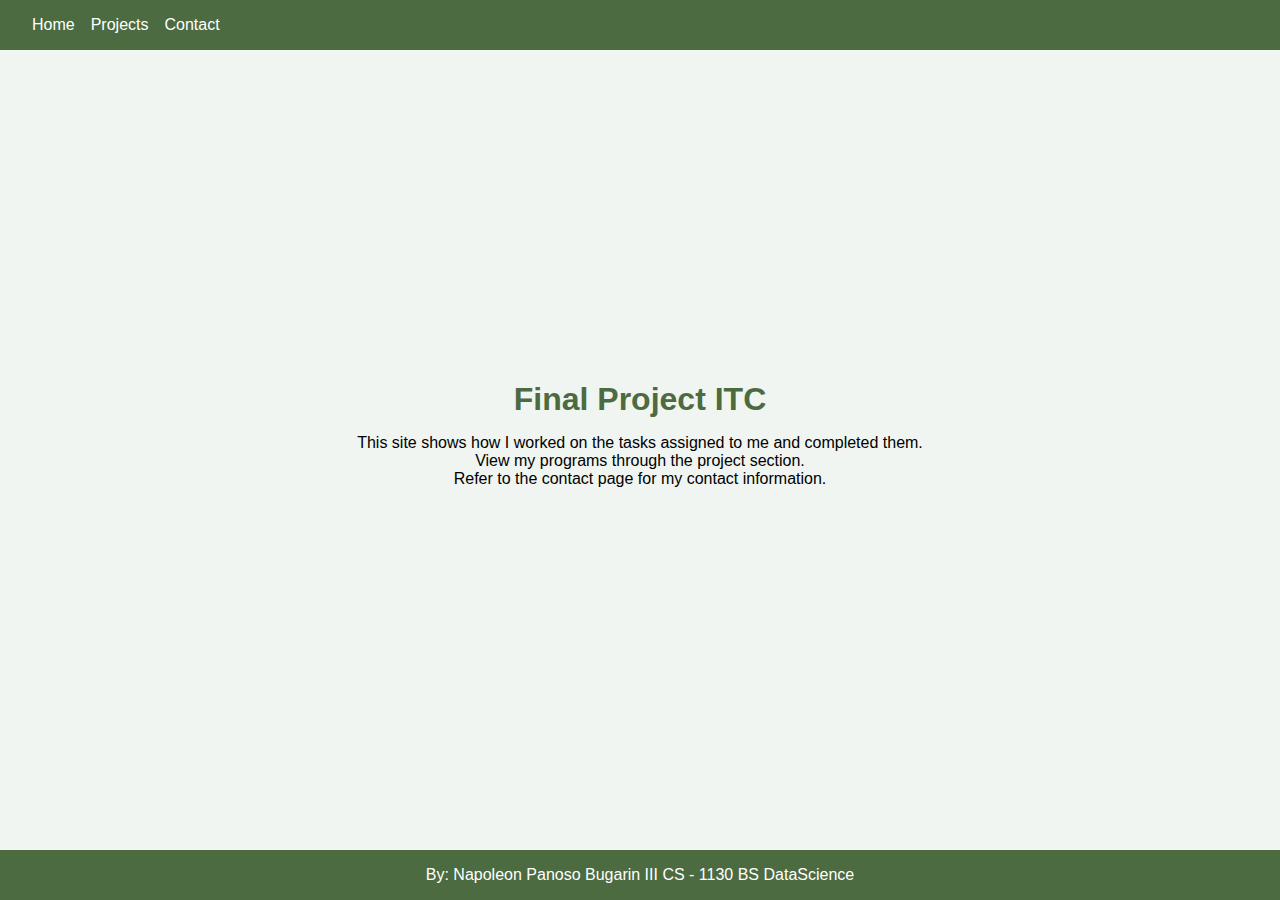
<file: index.html>
<!DOCTYPE html>
<html lang="en">
<head>
    <meta charset="UTF-8">
    <title>Final Project ITC</title>
    <link rel="stylesheet" href="index.css"> 
</head>
<body>
    <nav class="navbar">
        <div class="burger-menu" onclick="toggleMenu()">
            <div class="burger-line"></div>
            <div class="burger-line"></div>
            <div class="burger-line"></div>
        </div>
        <div class="navbar-links">
            <a href="#" onclick="showSection('home')">Home</a>
            <a href="#" onclick="showSection('projects')">Projects</a>
            <a href="#" onclick="showSection('contacts')">Contact</a>
        </div>
    </nav>
    
    <div class="content">
        <div id="home-section" class="section">
            <h1>Final Project ITC</h1>
            <p>This site shows how I worked on the tasks assigned to me and completed them.</p>
            <p>View my programs through the project section.</p>
            <p>Refer to the contact page for my contact information.</p>
        </div>
        
        <div id="projects-section" class="section" style="display: none;">
            <h2>Projects</h2>
            <div id="project-content">
                <a href="#" class="project-link" onclick="loadProject('convertor')">Convertor</a><br><br>
                <a href="#" class="project-link" onclick="loadProject('income-tax')">Income Tax Calculator</a><br><br>
                <a href="#" class="project-link" onclick="loadProject('natural-numbers')">First N Natural Numbers</a><br><br>
                <a href="#" class="project-link" onclick="loadProject('payroll')">Payroll</a>
            </div>
        </div>
        <div id="project-iframe-container" style="display: none;">
                <iframe id="project-iframe" src="" width="100%" height="600px" frameborder="0"></iframe>
                <button onclick="closeProject()">Back to Projects</button>
        </div>
        
        <div id="contacts-section" class="section" style="display: none;">
            <h2>Contact Information</h2>
            <p>Email: npbugarin3@addu.edu.ph</p>
            <p>Phone No: 0927 150 3198 Globe</p>
            <p>Facebook: Napoleon Bugarin </p>
        </div>
    </div>
    <footer>By: Napoleon Panoso Bugarin III CS - 1130 BS DataScience</footer>
    <script src="index.js"></script>
</body>
</html>
</file>
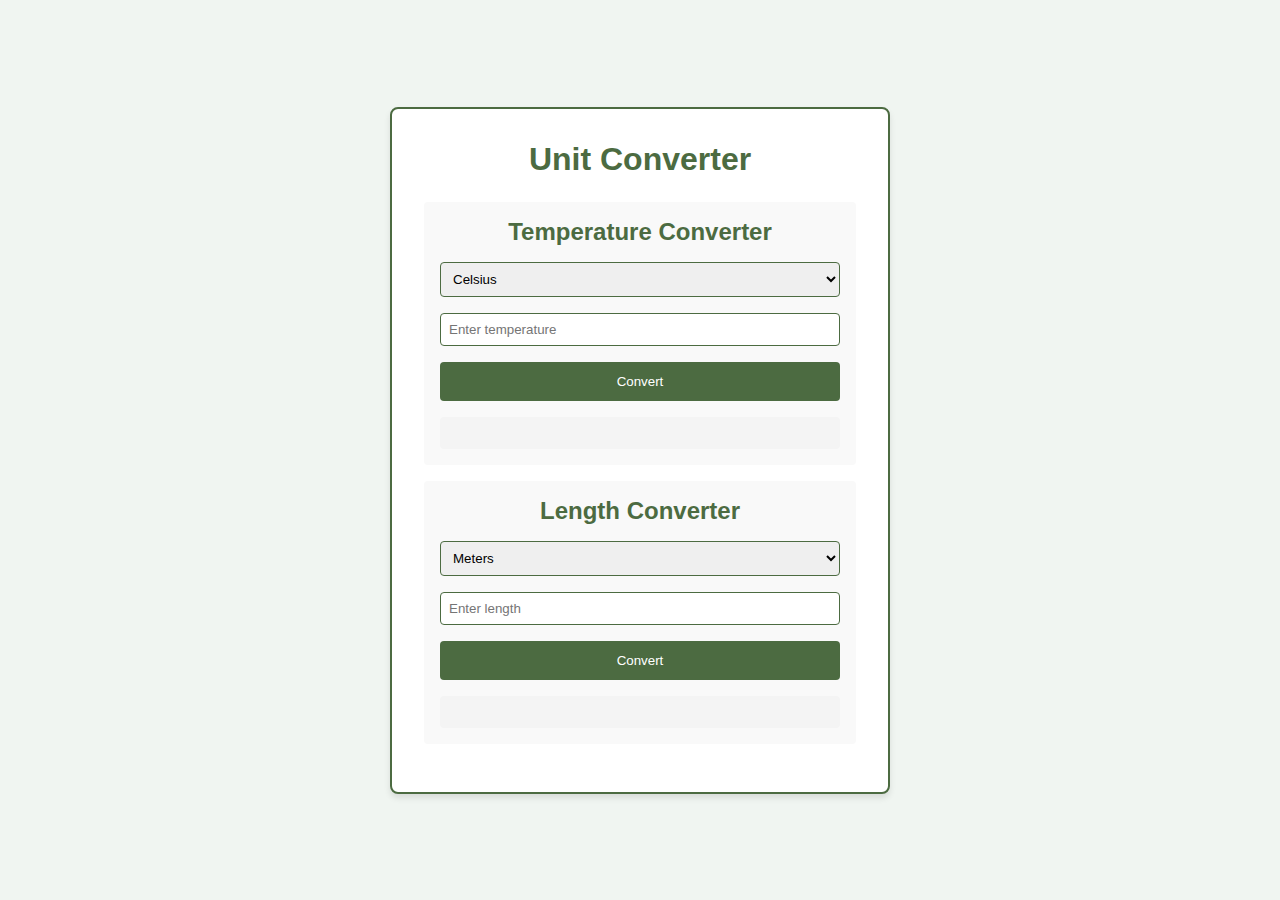
<file: convertor.html>
<!DOCTYPE html>
<html lang="en"> 
<head>
    <meta charset="UTF-8">
    <title>Unit Converter</title>
    <link rel="stylesheet" href="convertor.css">
</head>
<body>
    <div class="converter-container">
        <h1>Unit Converter</h1>
        
        <div class="converter-section">
            <h2>Temperature Converter</h2>
            <select id="temp-from-unit">
                <option value="celsius">Celsius</option>
                <option value="fahrenheit">Fahrenheit</option>
            </select>
            <input type="number" id="temp-input" placeholder="Enter temperature">
            <button onclick="convertTemperature()">Convert</button>
            <p id="temp-result"></p>
        </div>

        <div class="converter-section">
            <h2>Length Converter</h2>
            <select id="length-from-unit">
                <option value="meters">Meters</option>
                <option value="feet">Feet</option>
            </select>
            <input type="number" id="length-input" placeholder="Enter length">
            <button onclick="convertLength()">Convert</button>
            <p id="length-result"></p>
        </div>
    </div>

    <script src="convertor.js"></script>
</body>
</html>
</file>
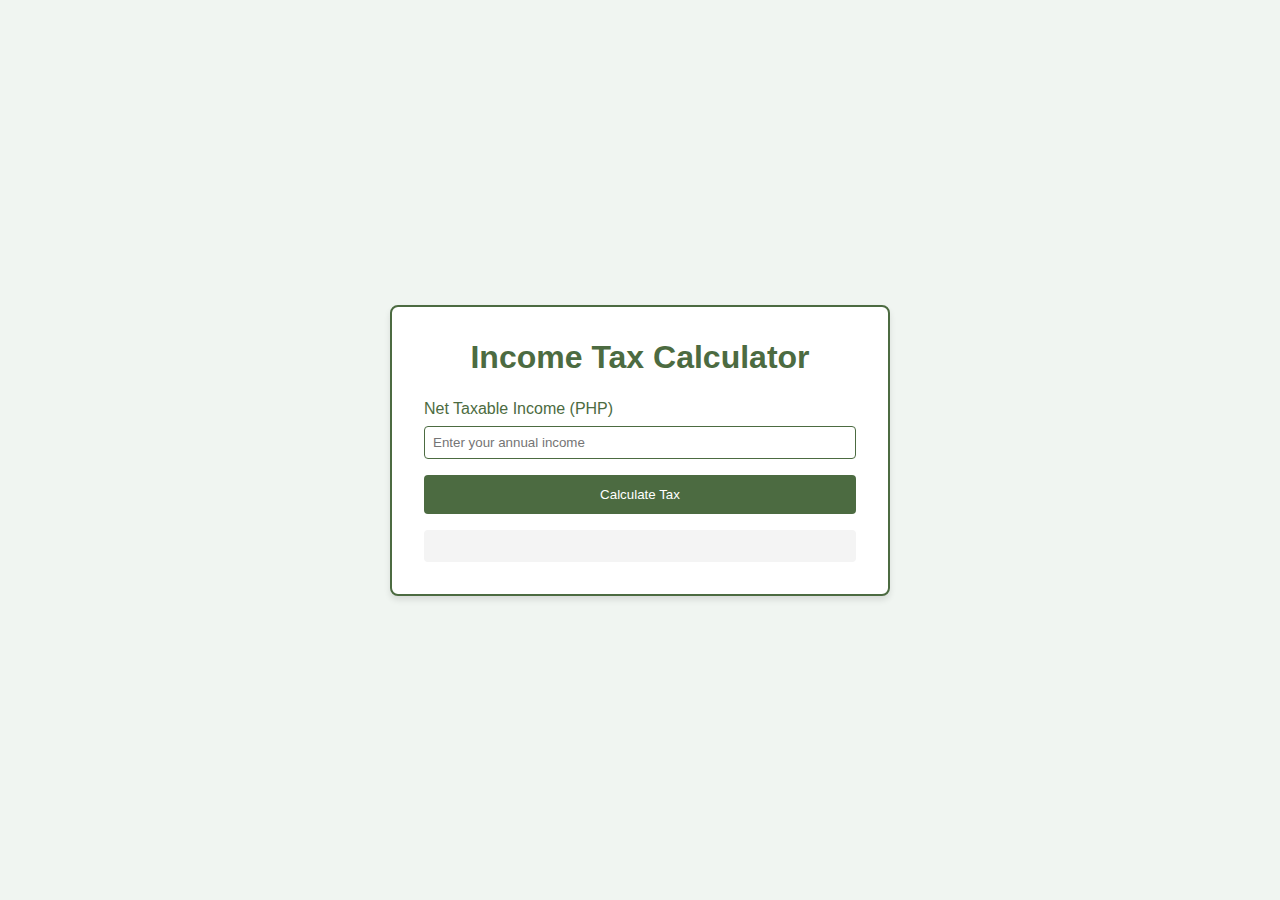
<file: income-tax.html>
<!DOCTYPE html>
<html lang="en">
<head>
    <meta charset="UTF-8"> 
    <title>Income Tax Calculator</title>
    <link rel="stylesheet" href="income-tax.css">
</head>
<body>
    <div class="calculator">
        <h1>Income Tax Calculator</h1>
        <div class="form-group">
            <label for="income">Net Taxable Income (PHP)</label>
            <input type="number" id="income" placeholder="Enter your annual income">
        </div>
        <button id="calculate-btn">Calculate Tax</button>
        <div id="result"></div>
    </div>
    <script src="income-tax.js"></script>
</body>
</html>
</file>
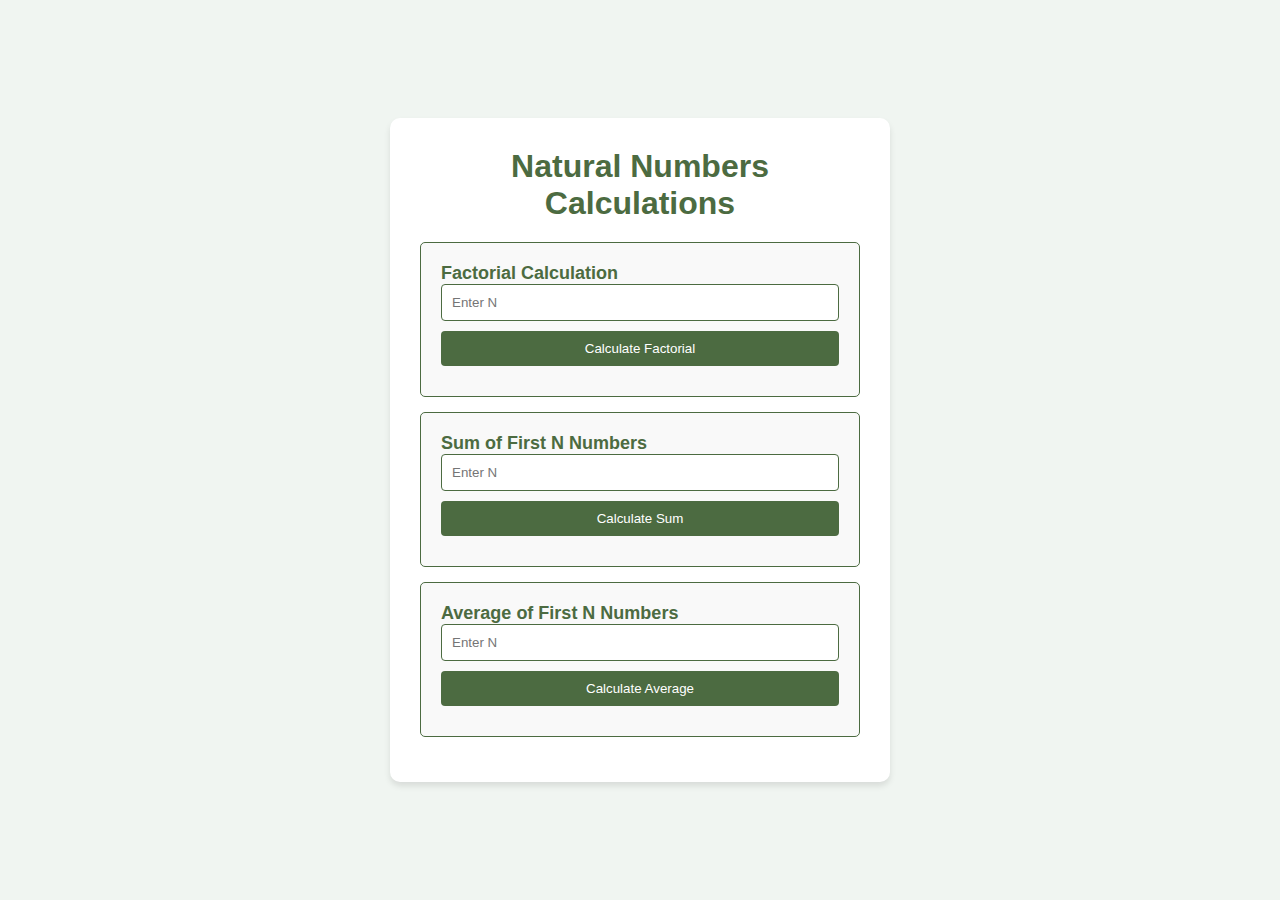
<file: natural-numbers.html>
<!DOCTYPE html>
<html lang="en">
<head>
    <meta charset="UTF-8">
    <meta name="viewport" content="width=device-width, initial-scale=1.0">
    <title>Natural Numbers Calculations</title>
    <link rel="stylesheet" href="natural-numbers.css">
</head>
<body>
    <div class="container">
        <h1>Natural Numbers Calculations</h1>
         
        <div class="calculation-section">
            <h2>Factorial Calculation</h2>
            <input type="number" id="factorialInput" placeholder="Enter N">
            <button onclick="calculateFactorial()">Calculate Factorial</button>
            <p id="factorialResult"></p>
        </div>

        <div class="calculation-section">
            <h2>Sum of First N Numbers</h2>
            <input type="number" id="sumInput" placeholder="Enter N">
            <button onclick="calculateSum()">Calculate Sum</button>
            <p id="sumResult"></p>
        </div>

        <div class="calculation-section">
            <h2>Average of First N Numbers</h2>
            <input type="number" id="averageInput" placeholder="Enter N">
            <button onclick="calculateAverage()">Calculate Average</button>
            <p id="averageResult"></p>
        </div>
    </div>

    <script src="natural-numbers.js"></script>
</body>
</html>
</file>
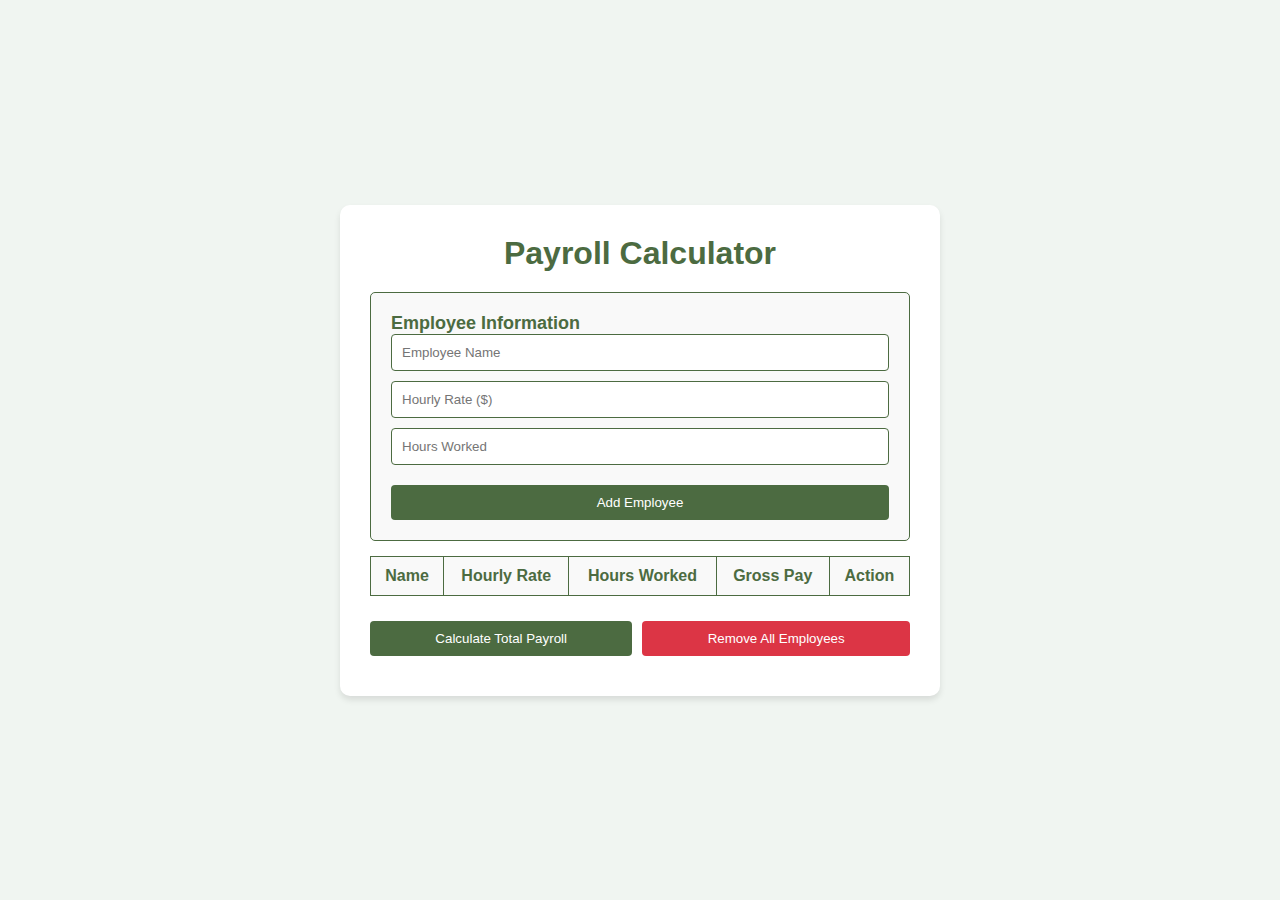
<file: payroll.html>
<!DOCTYPE html>
<html lang="en">
<head>
    <meta charset="UTF-8">
    <meta name="viewport" content="width=device-width, initial-scale=1.0">
    <title>Payroll Calculator</title>
    <link rel="stylesheet" href="payroll.css">
</head>
<body>
    <div class="container">
        <h1>Payroll Calculator</h1>
        <div class="calculation-section">
            <h2>Employee Information</h2>
            <input type="text" id="employeeName" placeholder="Employee Name">
            <input type="number" id="hourlyRate" placeholder="Hourly Rate ($)">
            <input type="number" id="hoursWorked" placeholder="Hours Worked">
            <button onclick="addEmployee()">Add Employee</button>
        </div>
        <table id="employeeTable">
            <thead> 
                <tr>
                    <th>Name</th>
                    <th>Hourly Rate</th>
                    <th>Hours Worked</th>
                    <th>Gross Pay</th>
                    <th>Action</th>
                </tr>
            </thead>
            <tbody id="employeeTableBody"></tbody>
        </table>
        <div class="button-group">
            <button onclick="calculateTotalPayroll()">Calculate Total Payroll</button>
            <button onclick="removeAllEmployees()" class="remove-all-btn">Remove All Employees</button>
        </div>
        <p id="result"></p>
    </div>

    <!-- Modal for Confirmation -->
    <div id="confirmationModal" class="modal">
        <div class="modal-content">
            <h3>Are you sure?</h3>
            <div class="modal-buttons">
                <button id="confirmYes">Yes</button>
                <button id="confirmNo">No</button>
            </div>
        </div>
    </div>

    <script src="payroll.js"></script>
</body>
</html>
</file>
<file: index.css>
* {
    margin: 0;
    padding: 0;
    box-sizing: border-box;
    font-family: Arial, sans-serif;
}
body {
    background-color: #f0f5f1; /* Light sage green background */
    display: flex;
    flex-direction: column;
    min-height: 100vh;
}
.navbar {
    background-color: #4c6b41; /* Sage green for the navbar */
    display: flex;
    justify-content: space-between;
    align-items: center;
    padding: 1rem 2rem;
}
.navbar-links {
    display: flex;
    gap: 1rem;
}
.navbar-links a {
    color: white;
    text-decoration: none;
    transition: color 0.3s ease;
}
.navbar-links a:hover {
    color: #d1e6d0; /* Light sage green hover effect */
}
.burger-menu {
    display: none;
    flex-direction: column;
    cursor: pointer;
}
.burger-line {
    width: 25px;
    height: 3px;
    background-color: white;
    margin: 3px 0;
    transition: 0.4s;
}
.content {
    flex-grow: 1;
    display: flex;
    flex-direction: column;
    justify-content: center;
    align-items: center;
    padding: 2rem;
}
/* NEW SECTION VISIBILITY STYLES */
.section {
    display: none;
    width: 100%;
    max-width: 800px;
    text-align: center;
    padding: 2rem;
}
#home-section {
    display: block; /* Home section visible by default */
}
/* END OF NEW SECTION VISIBILITY STYLES */
#home-section, 
#projects-section, 
#contacts-section {
    max-width: 800px;
    margin-bottom: 2rem;
}
h1, h2 {
    color: #4c6b41; /* Sage green headers */
    margin-bottom: 1rem;
}
.project-link {
    display: inline-block;
    background-color: #4c6b41; /* Sage green for project links */
    color: white;
    padding: 0.5rem 1rem;
    text-decoration: none;
    border-radius: 5px;
    transition: background-color 0.3s ease;
}
.project-link:hover {
    background-color: #3b5731; /* Darker sage green hover effect */
}
footer {
    background-color: #4c6b41; /* Sage green footer */
    color: white;
    text-align: center;
    padding: 1rem;
    width: 100%;
}
/* Responsive Design */
@media screen and (max-width: 768px) {
    .navbar-links {
        display: none;
        flex-direction: column;
        width: 100%;
        position: absolute;
        top: 70px;
        left: 0;
        background-color: #4c6b41; /* Sage green for mobile navbar */
        padding: 1rem;
    }
    .navbar-links.active {
        display: flex;
    }
    .navbar-links a {
        margin: 0.5rem 0;
        text-align: center;
    }
    .burger-menu {
        display: flex;
    }
    .content {
        padding: 1rem;
    }
}
#project-iframe-container {
    width: 100%;
    max-width: 800px;
    max-height: calc(100vh - 200px); /* Adjust height based on the navbar and footer size */
    overflow: hidden; /* Prevents scrolling within the container */
    display: flex;
    flex-direction: column;
    justify-content: center;
    align-items: center;
    margin: 0 auto;
}

#project-iframe {
    width: 100%;
    max-height: calc(100vh - 250px); /* Adjust iframe height to fit */
    border: 2px solid #4c6b41; /* Sage green border around the iframe */
    border-radius: 8px;
    overflow: hidden;
}

#project-iframe-container button {
    margin-top: 15px;
    background-color: #4c6b41; /* Sage green button */
    color: white;
    border: none;
    padding: 10px 20px;
    border-radius: 4px;
    cursor: pointer;
}
</file>
<file: convertor.css>
* {
    margin: 0;
    padding: 0;
    box-sizing: border-box;
    font-family: Arial, sans-serif;
}

body {
    background-color: #f0f5f1; /* Light sage green background */
    display: flex;
    justify-content: center;
    align-items: center;
    min-height: 100vh;
}

.converter-container {
    background-color: white;
    border: 2px solid #4c6b41; /* Sage green border */
    border-radius: 8px;
    padding: 2rem;
    width: 100%;
    max-width: 500px;
    box-shadow: 0 4px 6px rgba(0, 0, 0, 0.1);
    text-align: center;
}

h1 {
    color: #4c6b41; /* Sage green color for the heading */
    text-align: center;
    margin-bottom: 1.5rem;
}

.converter-section {
    margin-bottom: 1rem;
    padding: 1rem;
    background-color: #f9f9f9;
    border-radius: 4px;
}

h2 {
    color: #4c6b41; /* Sage green for the subheadings */
    margin-bottom: 1rem;
    text-align: center;
}

select, input {
    width: 100%;
    padding: 0.5rem;
    border: 1px solid #4c6b41; /* Sage green border for inputs */
    border-radius: 4px;
    margin-bottom: 1rem;
}

button {
    width: 100%;
    background-color: #4c6b41; /* Sage green background for the button */
    color: white;
    border: none;
    padding: 0.75rem;
    border-radius: 4px;
    cursor: pointer;
    transition: background-color 0.3s ease;
}

button:hover {
    background-color: #8b0000; /* Darker shade for hover effect */
}

#temp-result, #length-result {
    margin-top: 1rem;
    padding: 1rem;
    background-color: #f4f4f4;
    border-radius: 4px;
    text-align: center;
    color: #4c6b41; /* Sage green text color */
    font-weight: bold;
}
</file>
<file: income-tax.css>
* {
    margin: 0;
    padding: 0; 
    box-sizing: border-box;
    font-family: Arial, sans-serif;
}

body { 
    background-color: #f0f5f1; /* Light sage green background */
    display: flex;
    flex-direction: column;
    justify-content: center;
    align-items: center;
    min-height: 100vh;
}

.calculator {
    background-color: white;
    border: 2px solid #4c6b41; /* Sage green border */
    border-radius: 8px;
    padding: 2rem;
    width: 100%;
    max-width: 500px;
    box-shadow: 0 4px 6px rgba(0,0,0,0.1);
}

h1 {
    color: #4c6b41; /* Sage green heading color */
    text-align: center;
    margin-bottom: 1.5rem;
}

.form-group {
    margin-bottom: 1rem;
}

label {
    display: block;
    margin-bottom: 0.5rem;
    color: #4c6b41; /* Sage green label color */
}

input {
    width: 100%;
    padding: 0.5rem;
    border: 1px solid #4c6b41; /* Sage green border */
    border-radius: 4px;
}

#calculate-btn {
    width: 100%;
    background-color: #4c6b41; /* Sage green button background */
    color: white;
    border: none;
    padding: 0.75rem;
    border-radius: 4px;
    cursor: pointer;
    transition: background-color 0.3s ease;
}

#calculate-btn:hover {
    background-color: #8b0000; /* Darker shade for hover effect */
}

#result {
    margin-top: 1rem;
    padding: 1rem;
    background-color: #f4f4f4;
    border-radius: 4px;
    text-align: center;
    color: #4c6b41; /* Sage green text for result */
}
</file>
<file: natural-numbers.css>
* {
    margin: 0;
    padding: 0;
    box-sizing: border-box;
    font-family: Arial, sans-serif;
}

body {
    background-color: #f0f5f1; /* Light sage green background */
    display: flex;
    justify-content: center;
    align-items: center;
    min-height: 100vh;
}

.container {
    background-color: white;
    border-radius: 10px;
    box-shadow: 0 4px 6px rgba(0, 0, 0, 0.1);
    padding: 30px;
    width: 100%;
    max-width: 500px;
}

h1 {
    text-align: center;
    color: #4c6b41; /* Sage green heading color */
    margin-bottom: 20px;
}

.calculation-section {
    background-color: #f9f9f9;
    border-radius: 5px;
    padding: 20px;
    margin-bottom: 15px;
    border: 1px solid #4c6b41; /* Sage green border */
}

h2 {
    color: #4c6b41; /* Sage green for subheadings */
    margin-top: 0;
    font-size: 18px;
}

input {
    width: 100%;
    padding: 10px;
    margin-bottom: 10px;
    border: 1px solid #4c6b41; /* Sage green border */
    border-radius: 4px;
    box-sizing: border-box;
}

button {
    width: 100%;
    padding: 10px;
    background-color: #4c6b41; /* Sage green button background */
    color: white;
    border: none;
    border-radius: 4px;
    cursor: pointer;
    transition: background-color 0.3s ease;
}

button:hover {
    background-color: #8b0000; /* Darker shade for hover effect */
}

p {
    margin-top: 10px;
    text-align: center;
    font-weight: bold;
    color: #333;
}
</file>
<file: payroll.css>
/* Global Styles */
* {
    margin: 0;
    padding: 0;
    box-sizing: border-box;
    font-family: Arial, sans-serif;
}

body {
    background-color: #f0f5f1; /* Light sage green background */
    display: flex;
    justify-content: center;
    align-items: center;
    min-height: 100vh; 
}

/* Container */
.container {
    background-color: white;
    border-radius: 10px;
    box-shadow: 0 4px 6px rgba(0, 0, 0, 0.1);
    padding: 30px;
    width: 100%;
    max-width: 600px;
}

h1 {
    text-align: center;
    color: #4c6b41; /* Sage green heading color */
    margin-bottom: 20px;
}

/* Calculation Section */
.calculation-section {
    background-color: #f9f9f9;
    border-radius: 5px;
    padding: 20px;
    margin-bottom: 15px;
    border: 1px solid #4c6b41; /* Sage green border */
}

h2 {
    color: #4c6b41; /* Sage green for subheadings */
    margin-top: 0;
    font-size: 18px;
}

/* Inputs */
input {
    width: 100%;
    padding: 10px;
    margin-bottom: 10px;
    border: 1px solid #4c6b41; /* Sage green border */
    border-radius: 4px;
    box-sizing: border-box;
}

/* Buttons */
button {
    width: 100%;
    padding: 10px;
    background-color: #4c6b41; /* Sage green button background */
    color: white;
    border: none;
    border-radius: 4px;
    cursor: pointer;
    transition: background-color 0.3s ease;
    margin-top: 10px;
}

button:hover {
    background-color: #8b0000; /* Darker shade for hover effect */
}

p {
    margin-top: 10px;
    text-align: center;
    font-weight: bold;
    color: #333;
}

/* Table Styles */
table {
    width: 100%;
    border-collapse: collapse;
    margin-bottom: 15px;
}

table, th, td {
    border: 1px solid #4c6b41; /* Sage green border for table */
}

th, td {
    padding: 10px;
    text-align: center;
}

th {
    background-color: #f9f9f9;
    color: #4c6b41; /* Sage green text for table headers */
}

/* Remove Button */
.remove-btn {
    background-color: #dc3545;
    width: auto;
    padding: 5px 10px;
    border: none;
    border-radius: 4px;
    cursor: pointer;
    color: white;
    transition: background-color 0.3s ease;
}

.remove-btn:hover {
    background-color: #c82333;
}

/* Button group container */
.button-group {
    display: flex;
    gap: 10px;
    margin-top: 15px;
}

/* Remove All button */
.remove-all-btn {
    background-color: #dc3545;
    padding: 10px 15px;
    border: none;
    border-radius: 4px;
    color: white;
    cursor: pointer;
    transition: background-color 0.3s ease;
}

.remove-all-btn:hover {
    background-color: #c82333;
}

/* Modal Styles */
.modal {
    display: none; /* Hidden by default */
    position: fixed;
    z-index: 1; /* Sit on top */
    left: 0;
    top: 0;
    width: 100%;
    height: 100%;
    overflow: auto; /* Enable scroll if needed */
    background-color: rgb(0, 0, 0); /* Fallback color */
    background-color: rgba(0, 0, 0, 0.4); /* Black w/opacity */
}

.modal-content {
    background-color: white;
    margin: 15% auto;
    padding: 20px;
    border-radius: 5px;
    width: 80%;
    max-width: 400px;
}

.modal-buttons {
    display: flex;
    justify-content: space-around;
    margin-top: 20px;
}

.modal-buttons button {
    padding: 10px 20px;
    border-radius: 4px;
    cursor: pointer;
}

#confirmYes {
    background-color: white;
    color: green;
    border: 1px solid green;
}

#confirmYes:hover {
    background-color: lightgreen;
}

#confirmNo {
    background-color: #dc3545;
    color: white;
    border: 1px solid red;
}

#confirmNo:hover {
    background-color: #c82333;
}
</file>
